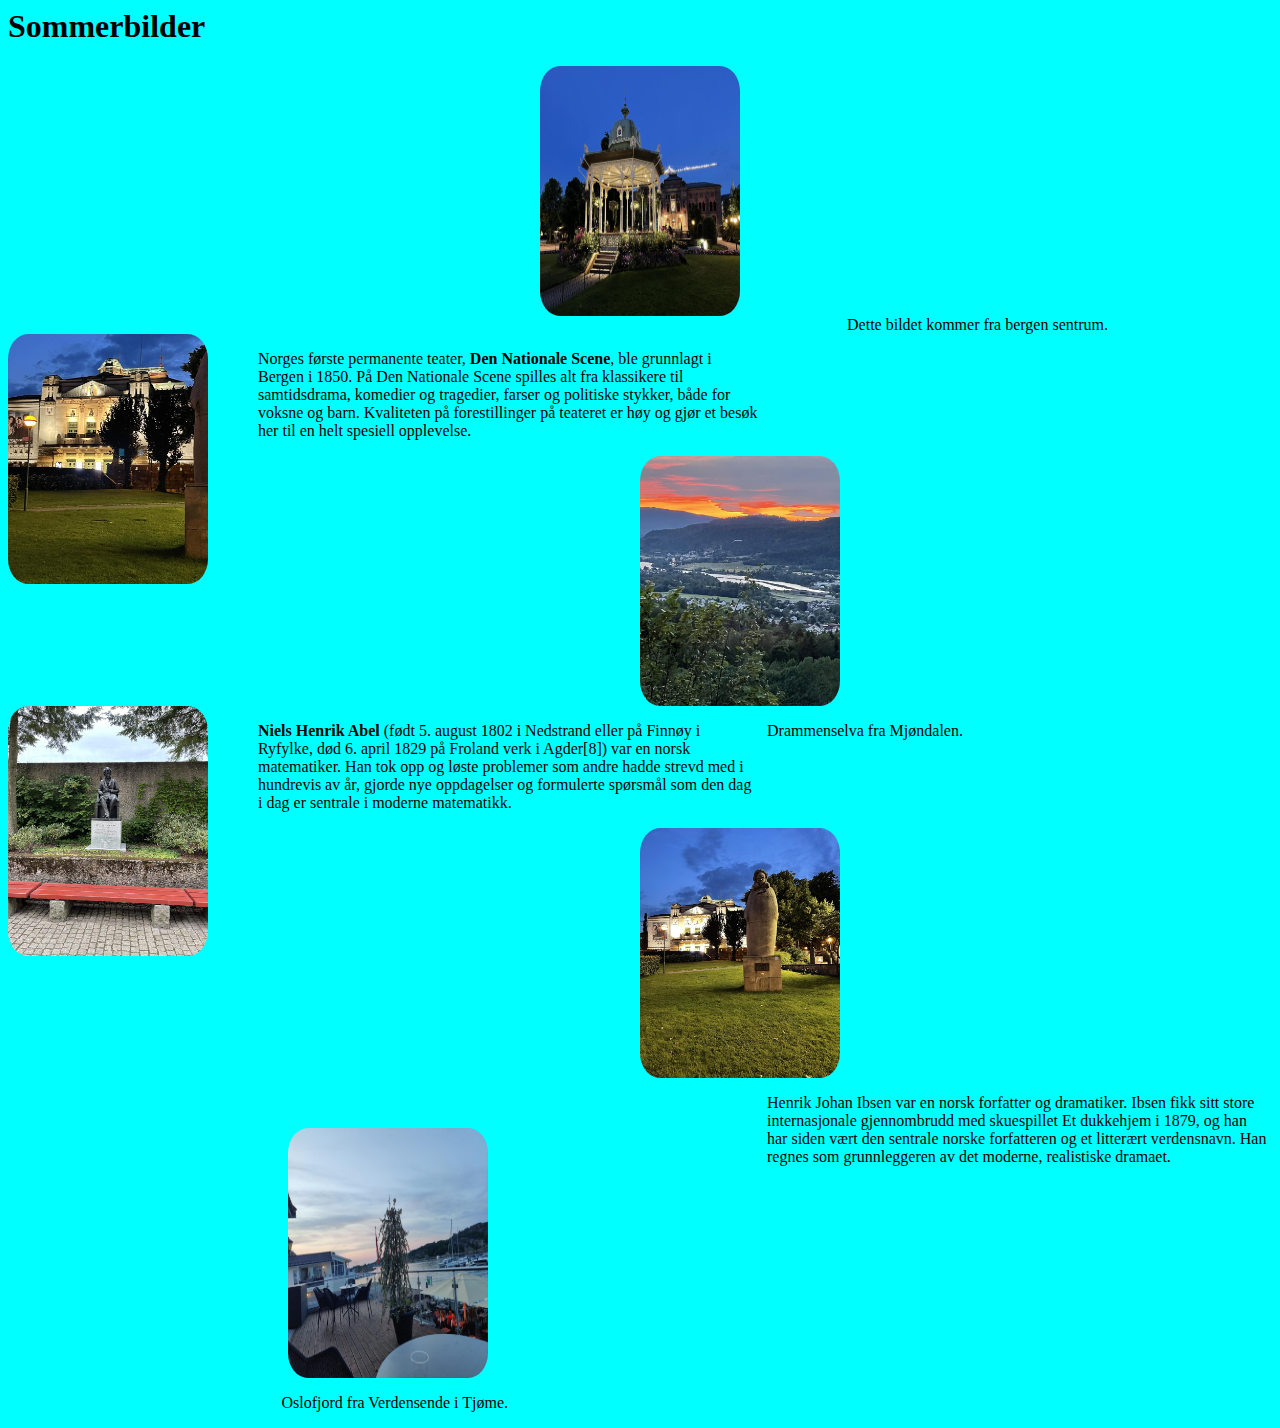
<file: Index.html>
<html>
    <link href="Style.css" type="text/css" rel="stylesheet">
    <head> 
<h1>Sommerbilder</h1>
<a href="https://www.bergensentrum.no"><img class= "img1" src="image 1.jpg" alt="Et bilde fra Bergen"> </a>
<p id="bilde1">Dette bildet kommer fra bergen sentrum.</p>
    </head>
    <body>
        <a href="https://no.wikipedia.org/wiki/Den_Nationale_Scene"><img class = "img2" src="image 2.jpg" alt="Bergen teater"></a>
        <p id ="bilde2">  Norges første permanente teater, <span> <b>Den Nationale Scene</b></span>, ble grunnlagt i Bergen i 1850. På Den Nationale Scene spilles alt fra klassikere til samtidsdrama, komedier og tragedier, farser og politiske stykker, både for voksne og barn. Kvaliteten på forestillinger
            på teateret er høy og gjør et besøk her til en helt spesiell opplevelse.</p>
            <a href="https://no.wikipedia.org/wiki/Drammen"><img class = "img3" src="image 3.jpg" alt="Mjøndalen"></a>
        <p id ="bilde3">Drammenselva fra Mjøndalen.</p>
        <a href="https://www.uio.no/om/finn-fram/omrader/blindern/bl14" ><img class = "img4" src="image 4.jpg" alt="Nils Abel UiO"></a>
        <p id ="bilde4"> <span> <b>Niels Henrik Abel</b></span> (født 5. august 1802 i Nedstrand eller på Finnøy i Ryfylke, død 6. april 1829 på Froland verk i Agder[8]) var en norsk matematiker. Han tok opp og løste problemer som andre hadde strevd med i hundrevis av år,
            gjorde nye oppdagelser og formulerte spørsmål som den dag i dag er sentrale i moderne matematikk. </p>
            <a href="https://no.wikipedia.org/wiki/Henrik_Ibsen"><img class = "img5" src="image 5.jpg" alt="Henrik Ibsen Bergen"></a>
        <p id ="bilde5">  Henrik Johan Ibsen var en norsk forfatter og dramatiker. Ibsen fikk sitt store internasjonale gjennombrudd med skuespillet Et dukkehjem i 1879, og han har siden vært den sentrale norske forfatteren og et litterært verdensnavn. Han regnes som grunnleggeren av det moderne, realistiske dramaet.</p>
    </body>
    <footer>
        <a href="https://no.wikipedia.org/wiki/Oslofjorden"><img class = "img6" src="image 6.jpg" alt="Verdens ende Tjøme"></a>
<p id ="bilde6">Oslofjord fra Verdensende i Tjøme.</p>
    </footer>
</html>
</file>
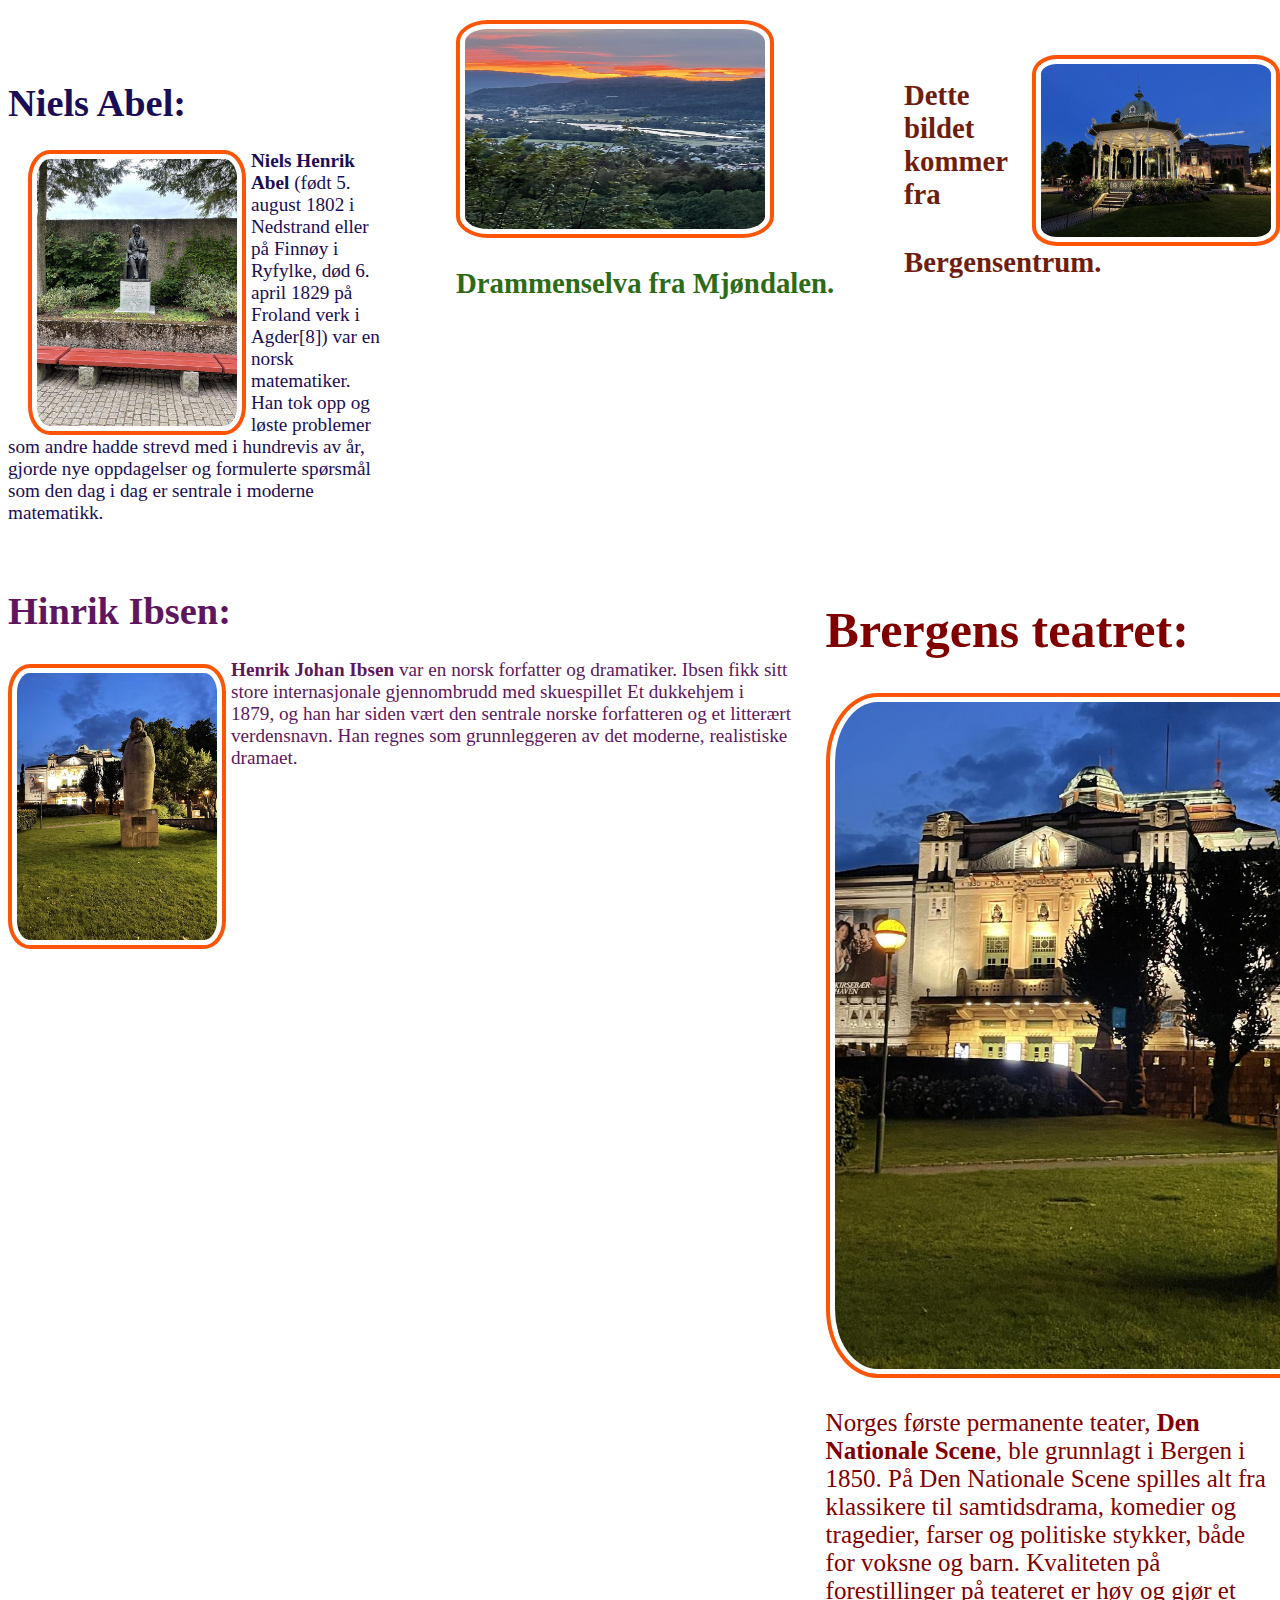
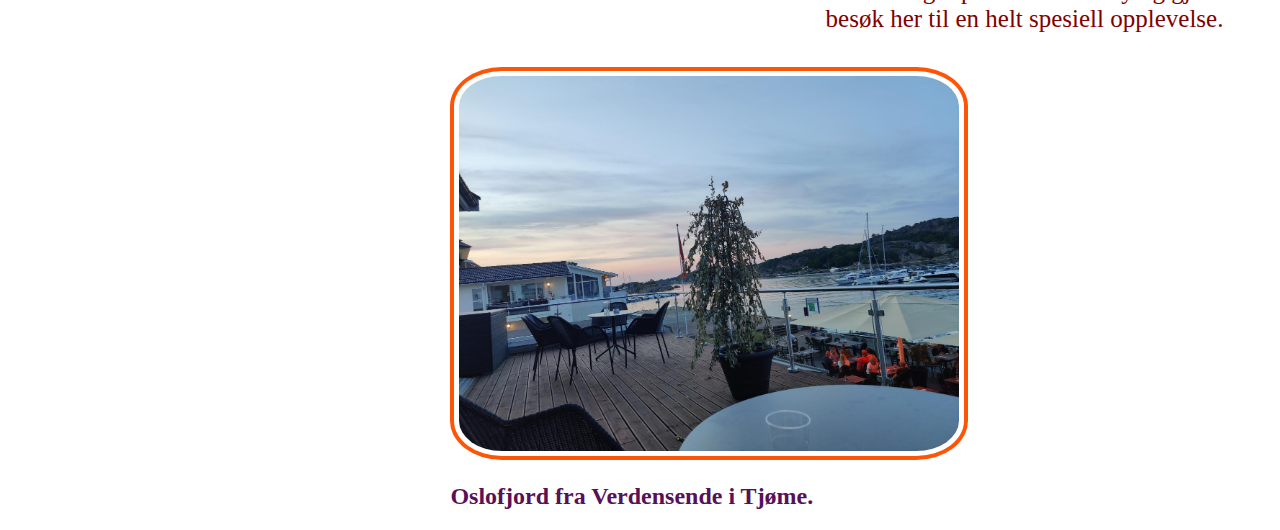
<file: Index1.html>
<!DOCTYPE html>
<html>
<link href="Style1.css" type="text/css" rel="stylesheet">
<div id="perg1">
    <h1>

        Niels Abel:

    </h1>
    <a href="https://www.uio.no/om/finn-fram/omrader/blindern/bl14" > <img id= "img1" src="image 4.jpg" alt="Et bilde fra Oslo"> </a>
    <p> <span> <b>Niels Henrik Abel</b></span> (født 5. august 1802 i Nedstrand eller på Finnøy i Ryfylke, død 6. april 1829 på Froland verk i Agder[8]) var en norsk matematiker. Han tok opp og løste problemer som andre hadde strevd med i hundrevis av år,
        gjorde nye oppdagelser og formulerte spørsmål som den dag i dag er sentrale i moderne matematikk.</p>
</div>

<div id="perg2">
    <a href="https://no.wikipedia.org/wiki/Drammen"> <img id="img2" src="image 3.jpg" alt="Et bilde til Drammenselva"></a>
    <h2>Drammenselva fra Mjøndalen.</h2>
</div>

<div id="perg3">
    <a href="https://www.bergensentrum.no"><img id="img3" src="image 1.jpg" alt="Et bilde fra Bergen" /></a>

    <h2>
        Dette bildet kommer fra Bergensentrum.
    </h2>
</div>
<div id="midt">
    <div id="perg4">
        <h1>
            Hinrik Ibsen:

        </h1>
        <a href="https://no.wikipedia.org/wiki/Henrik_Ibsen"><img id="img4" src="image 5.jpg" alt="Et bilde fra Bergen" /></a>

        <p>
            <span> <b>Henrik Johan Ibsen</b></span> var en norsk forfatter og dramatiker. Ibsen fikk sitt store internasjonale gjennombrudd med skuespillet Et dukkehjem i 1879, og han har siden vært den sentrale norske forfatteren og et litterært verdensnavn.
            Han regnes som grunnleggeren av det moderne, realistiske dramaet.
        </p>
    </div>
</div>
<div id="sidebar">
    <h1>
        Brergens teatret:
        </h1>

           <a href="https://no.wikipedia.org/wiki/Den_Nationale_Scene">
            <img id="img5 " src="image 2.jpg" alt="Et bilde fra Bergen " /> </a>
 <p >
        Norges første permanente teater, <span> <b>Den Nationale Scene</b></span>, ble grunnlagt i Bergen i 1850. På Den Nationale Scene spilles alt fra klassikere til samtidsdrama, komedier og tragedier, farser og politiske stykker, både for voksne og barn. Kvaliteten på forestillinger
        på teateret er høy og gjør et besøk her til en helt spesiell opplevelse.
        </p>
</div>

<div class="perg6 ">

 <a href="https://no.wikipedia.org/wiki/Oslofjorden"><img id="img6 " src="image 6.jpg" alt="Et bilde fra Tjøme " /> </a>
    <h2 >
        Oslofjord fra Verdensende i Tjøme.
    </h2>
</div>
</html>
</file>
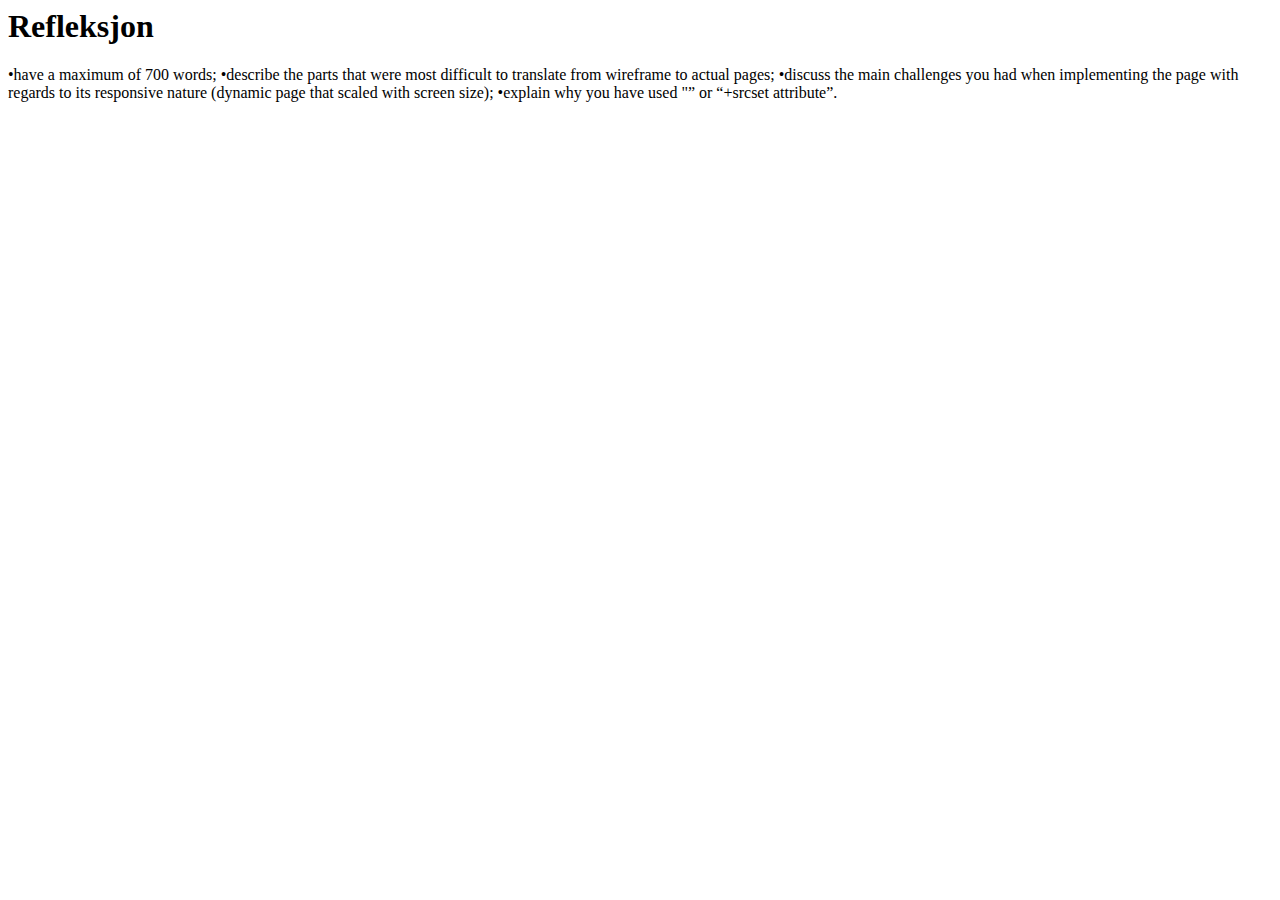
<file: Reflection.html>
<html>
<head>
<h1>Refleksjon</h1>
</head>
<body>
    <p>
        
    </p>
    •have a maximum of 700 words;
    •describe the parts that were most difficult to translate from wireframe to actual pages;
    •discuss the main challenges you had when implementing the page with regards to its responsive nature (dynamic page that scaled with screen size);
    •explain why you have used "<picture>” or “<img>+srcset attribute”. 
</body>
</html>
</file>
<file: Style.css>
*{
background-color: aqua;
}
h1{
    text-align: left;
}
img{
    border: aqua;
    border-radius: 10%;
    height: 250px;
    width: 200px;
}
.img1{
  margin-left: auto;
  margin-right: auto;
   display: block;
   }
.img2{
    float: left;
}
.img3{
    margin-left: auto;
    margin-right: auto;
    display: block;
}
.img4{
  float: left; 
}
.img5{
    margin-left: auto;
    margin-right: auto;
    display: block;
}

.img6{
    margin-left: auto;
    margin-right: auto;
    display: block;
    margin-top: 50px;
 }
#bilde1{
float: none;
margin-left: 600px;
text-align: right;
margin-bottom: auto;
margin-top: auto;
margin-right: 5px;
line-height: 1,3;
width: 500px;
}
#bilde2{
margin-left: 250px;
line-height: 1,3;
width: 500px;
}
#bilde3{
    float: right;
 margin-right: 5px;
line-height: 1,3;
width: 500px;
}
#bilde4{
    margin-left: 250px;
    line-height: 1,3;
    width: 500px;  
}
#bilde5{
 float: right;
 margin-right: 5px;
line-height: 1,3;
width: 500px;
}
#bilde6{
    text-align: right;
    margin-right: 100px;
line-height: 1,3;
width: 500px;
}
</file>
<file: Style1.css>
#head {
    height: 65%;
    background-color: rgb(182, 201, 201);
    width: 100%;
    margin-bottom: 10px;
}

img {
    border: 4px solid rgb(253, 85, 7);
    border-radius: 10%;
    width: 500px;
    padding: 5px;
}

#img1 {
    margin-right: 5px;
    float: left;
    margin-left: 20px;
    width: 200px;
}

#img2 {
    height: 200px;
    width: 300px;
}

#img3 {
    float: right;
    width: 230px;
}

#img4 {
    margin-right: 5px;
    margin-bottom: 5px;
    width: 200px;
    float: left;
    margin-top: 5px;
}

#img5 {
    width: 250px;
    height: 250px;
}

#img6 {
    margin-block: 50%;
    margin-top: 10px;
    width: 250px;
}

#perg1 {
    font-size: larger;
    width: 30%;
    float: left;
    color: rgb(26, 13, 87);
    margin-right: 70%;
    margin-top: 35px;
}

#perg2 {
    color: rgb(44, 107, 24);
    height: 40%;
    width: 30%;
    position: absolute;
    margin-left: 35%;
    margin-right: 34%px;
    font-size: larger;
}

#perg3 {
    color: rgb(110, 29, 15);
    margin-top: 35px;
    position: absolute;
    margin-left: 70%;
    font-size: larger;
}

#midt {
    font-size: larger;
    color: rgb(94, 23, 94);
    margin-bottom: 5px;
    margin-top: 20px;
    border-color: lightcoral;
    width: 62%;
    float: left;
}

#sidebar {
    float: right;
    margin-top: 20px;
    margin-bottom: 5px;
    width: 35%;
    color: maroon;
    padding: 4px;
    font-size: 25px;
    background-origin: border-box;
}

.perg6 {
    margin-left: 35%;
    margin-top: 20px;
    color: rgb(88, 17, 88);
}
</file>
